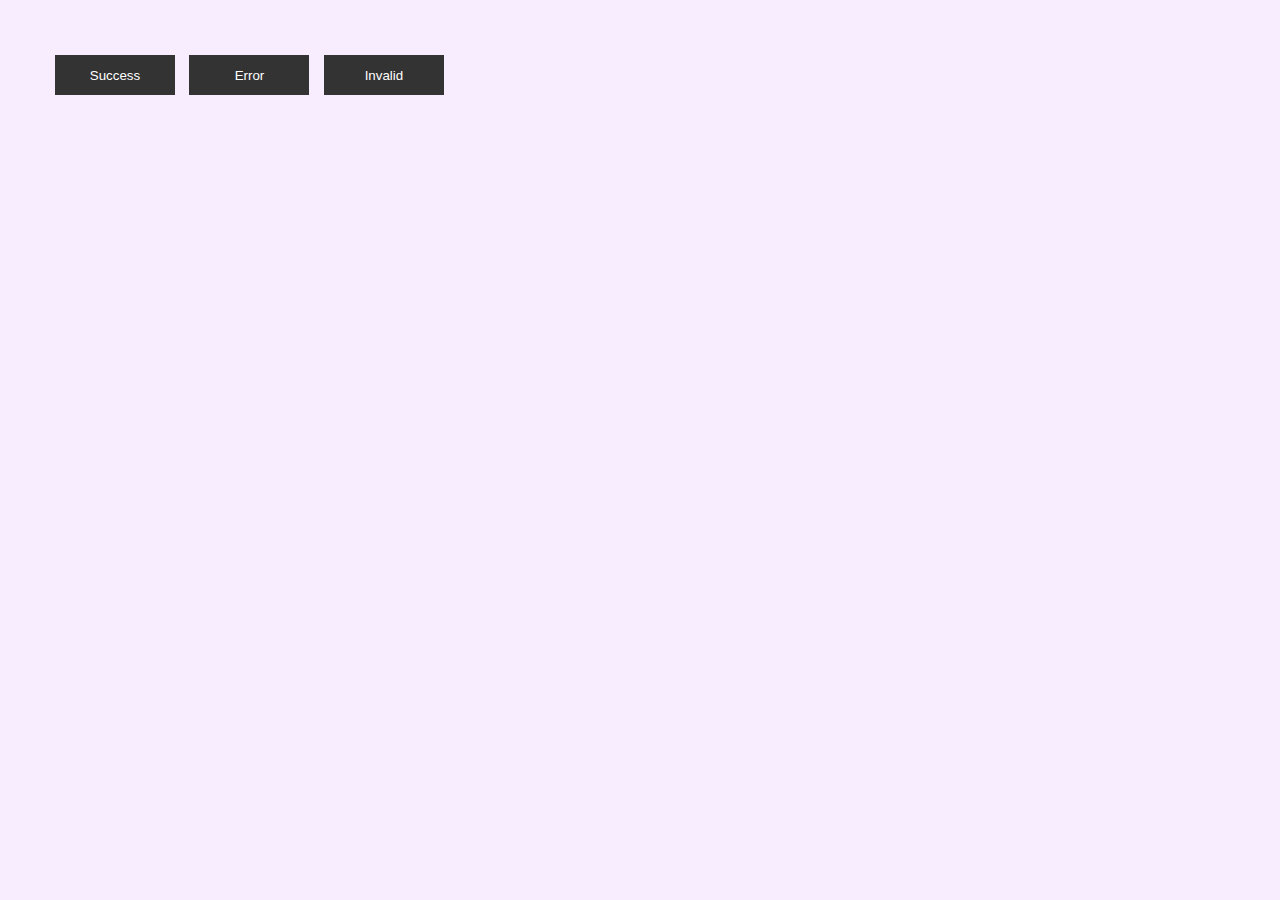
<file: 10_Toast Notification_Snack Bar/index.html>
<!DOCTYPE html>
<html lang="en">
  <head>
    <meta charset="UTF-8" />
    <meta name="viewport" content="width=device-width, initial-scale=1.0" />
    <title>Toast Notification</title>
    <link rel="stylesheet" href="style.css" />
    <script defer src="script.js"></script>
  </head>
  <body>
    <div class="buttons">
      <button onclick="showToast(successMsg)">Success</button>
      <button onclick="showToast(errorMsg)">Error</button>
      <button onclick="showToast(invalidMsg)">Invalid</button>
    </div>

    <div id="toastBox"></div>
  </body>
</html>
</file>
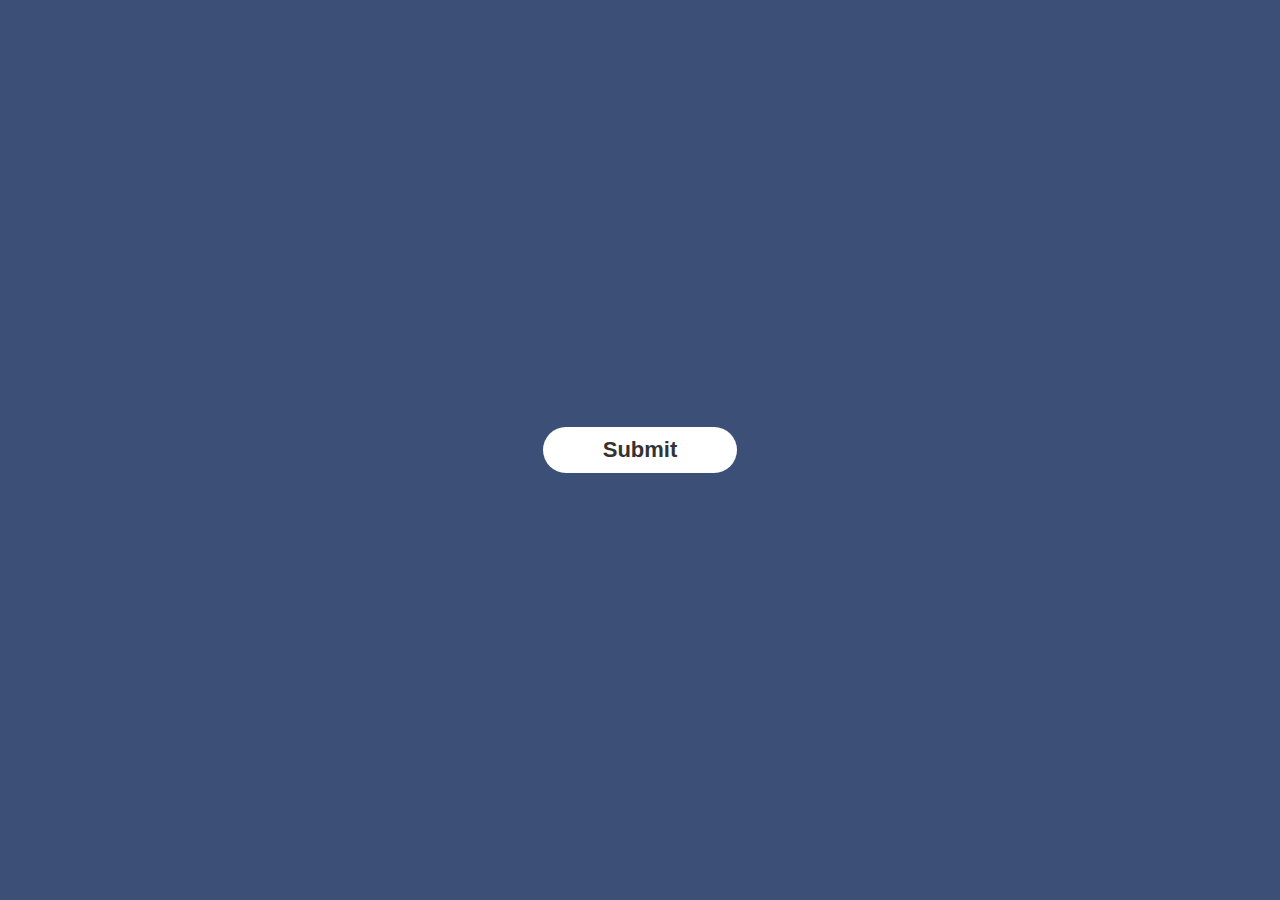
<file: 11_ Popup .js/index.html>
<!DOCTYPE html>
<html lang="en">
  <head>
    <meta charset="UTF-8" />
    <meta name="viewport" content="width=device-width, initial-scale=1.0" />
    <title>Popup</title>
    <link rel="stylesheet" href="style.css" />
  </head>
  <body>




    <div class="container">
      <button type="submit" onclick="openPopup()" class="btn">Submit</button>
      <div class="popup" id="popup">
        <img src="tik.png" alt="" />
        <h2>Thank You!</h2>
        <p>Your details has been successfully submitted. Thanks!</p>
        <button type="button" onclick="closePopup()">OK</button>
      </div>
    </div>




    <!-- JavaScript Code -->
    <script>
      let popup = document.getElementById("popup");
      function openPopup() {
        popup.classList.add("open-Popup");
      }
      function closePopup() {
        popup.classList.remove("open-Popup");
      }
    </script>




  </body>
</html>
</file>
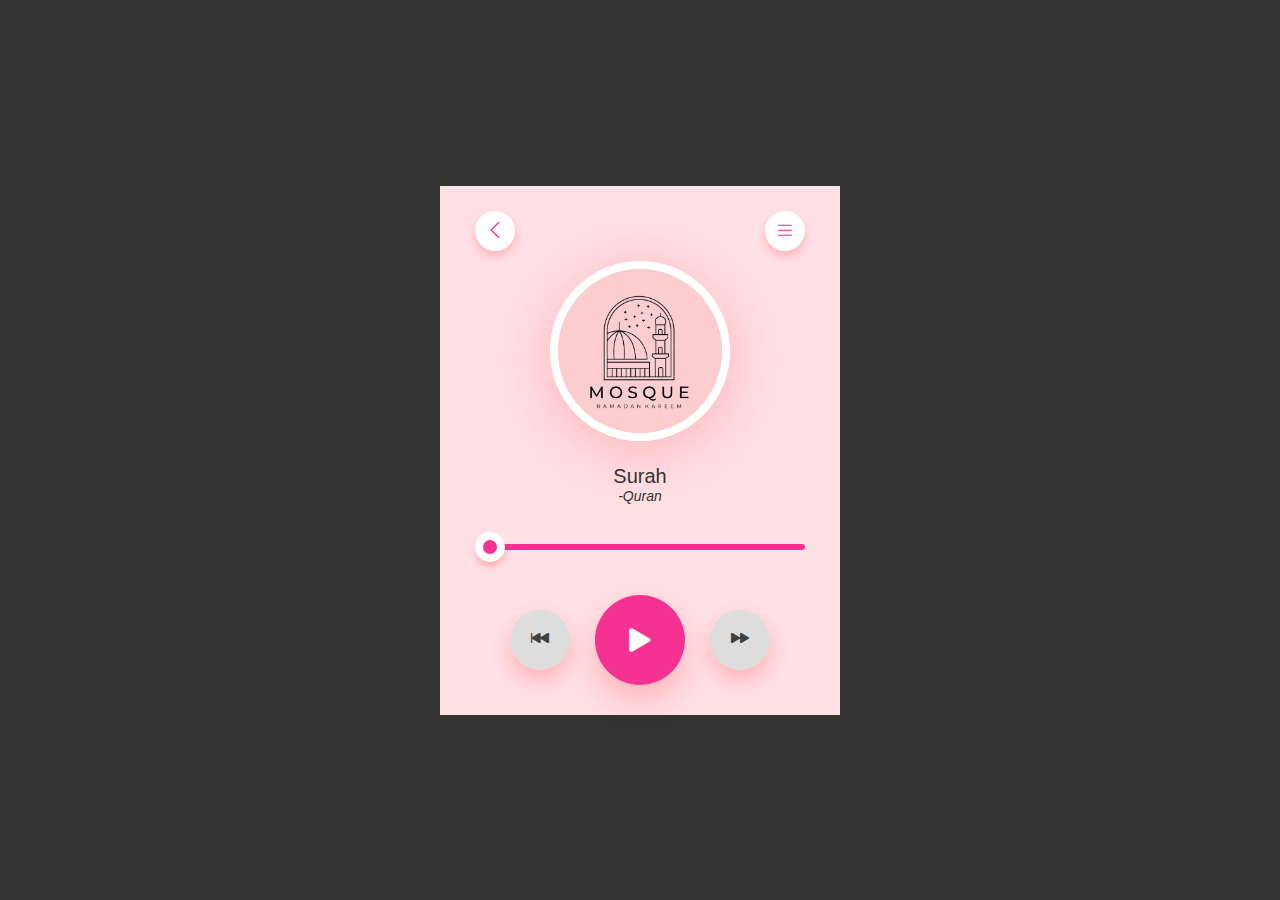
<file: 12_Player/index.html>
<!DOCTYPE html>
<html lang="en">
  <head>
    <meta charset="UTF-8" />
    <meta name="viewport" content="width=device-width, initial-scale=1.0" />
    <title>Player</title>
    <link rel="stylesheet" href="style.css" />
    <script defer src="script.js"></script>
  </head>
  <body>
    <div class="container">
      <div class="player">
        <nav>
          <div class="circle">
            <i class="bi bi-chevron-left"></i>
          </div>
          <div class="circle">
            <i class="bi bi-list"></i>
          </div>
        </nav>
        <img src="assets/thumbnail.png" class="image" />
        <h1>Surah</h1>
        <p>-Quran</p>

        <audio id="surah">
          <!--controls-->
          <source src="assets/Sura Al-Asr.mp4" type="audio/mp4" />
        </audio>
        <input type="range" value="0" id="progress" />

        <div class="controls">
          <div><i class="bi bi-skip-backward-fill"></i></div>
          <div
            class="bi bi-play-fill"
            onclick="playPause()"
            id="controlIcon"
          ></div>
          <div><i class="bi bi-fast-forward-fill"></i></div>
        </div>
      </div>
    </div>
  </body>
</html>
</file>
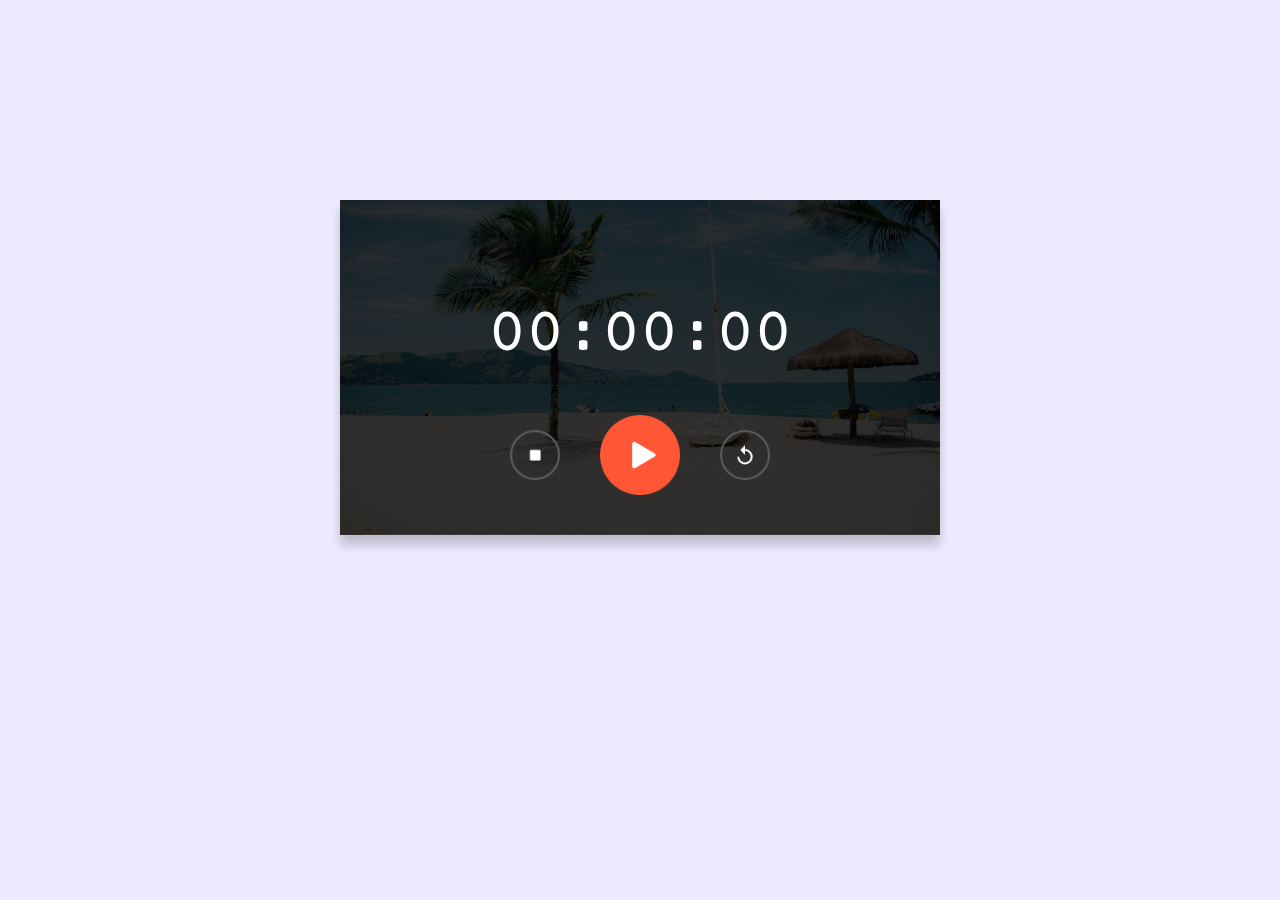
<file: 13_StopWatch/index.html>
<!DOCTYPE html>
<html lang="en">
  <head>
    <meta charset="UTF-8" />
    <meta name="viewport" content="width=device-width, initial-scale=1.0" />
    <title>StopWatch</title>
    <link rel="stylesheet" href="style.css" />
    <link rel="shortcut icon" href="images/fav.png" type="image/x-icon" />
    <script async src="script.js"></script>
  </head>
  <body>
    <div class="stopwatch">
      <h1 id="displayTime">00:00:00</h1>
      <div class="buttons">
        <img onclick="watchStop()" src="images/stop.png" />
        <img onclick="watchStart()" src="images/start.png" />
        <img onclick="watchReset()" src="images/reset.png" />
      </div>
    </div>
  </body>
</html>
</file>
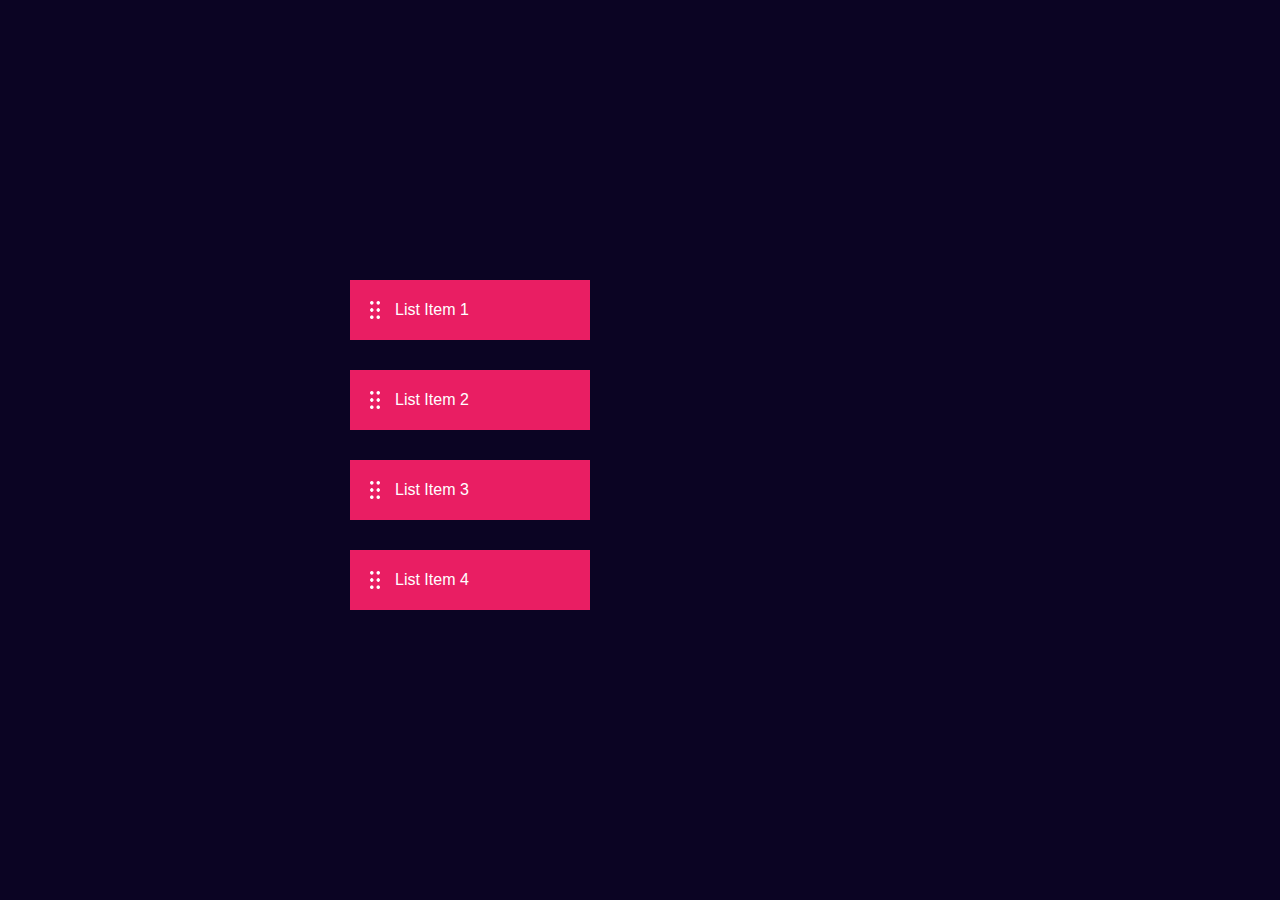
<file: 14_Drag & Drop/index.html>
<!DOCTYPE html>
<html lang="en">
<head>
    <meta charset="UTF-8">
    <meta name="viewport" content="width=device-width, initial-scale=1.0">
    <title>Drag & Drop</title>
    <link rel="shortcut icon" href="fav.png" type="image/x-icon">
    <link rel="stylesheet" href="style.css">
    <script defer src="script.js"></script>
</head>
<body>
    <div class="container">
      <div id="left">
          <div class="list" draggable="true"><img src="drag_drop_icon.png">List Item 1</div>
          <div class="list" draggable="true"><img src="drag_drop_icon.png">List Item 2</div>
          <div class="list" draggable="true"><img src="drag_drop_icon.png">List Item 3</div>
          <div class="list" draggable="true"><img src="drag_drop_icon.png">List Item 4</div>
      </div>
        <div id="right"></div>
    </div>
</body>
</html>
</file>
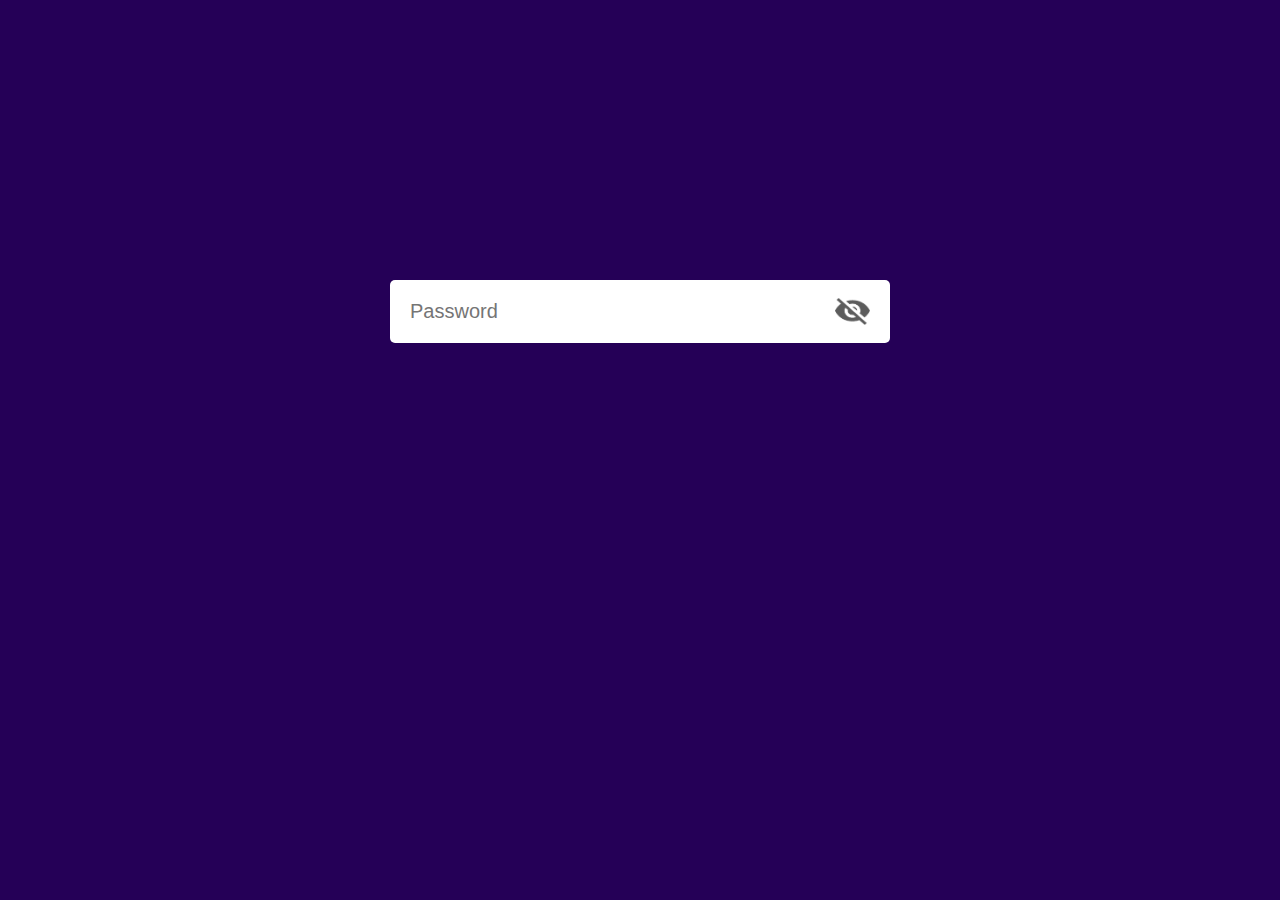
<file: 15_Hide_And_Show_Password/index.html>
<!DOCTYPE html>
<html lang="en">
  <head>
    <meta charset="UTF-8" />
    <meta name="viewport" content="width=device-width, initial-scale=1.0" />
    <title>Password toggle</title>
    <link rel="stylesheet" href="style.css" />
    <link rel="shortcut icon" href="images/favicon.png" type="image/x-icon" />
  </head>
  <body>
    <div class="input-box">
      <input type="password" placeholder="Password" id="password" />
      <img src="images/eye-close.png" id="visibility" />
    </div>

    <!-- JavaScript Functionality -->
    <script>
      let visibility = document.getElementById("visibility");
      let password = document.getElementById("password");

      visibility.onclick = function () {
        if (password.type == "password") {
          password.type = "text";
          visibility.src = "images/eye-open.png";
        } else {
          password.type = "password";
          visibility.src = "images/eye-close.png";
        }
      };
    </script>
  </body>
</html>
</file>
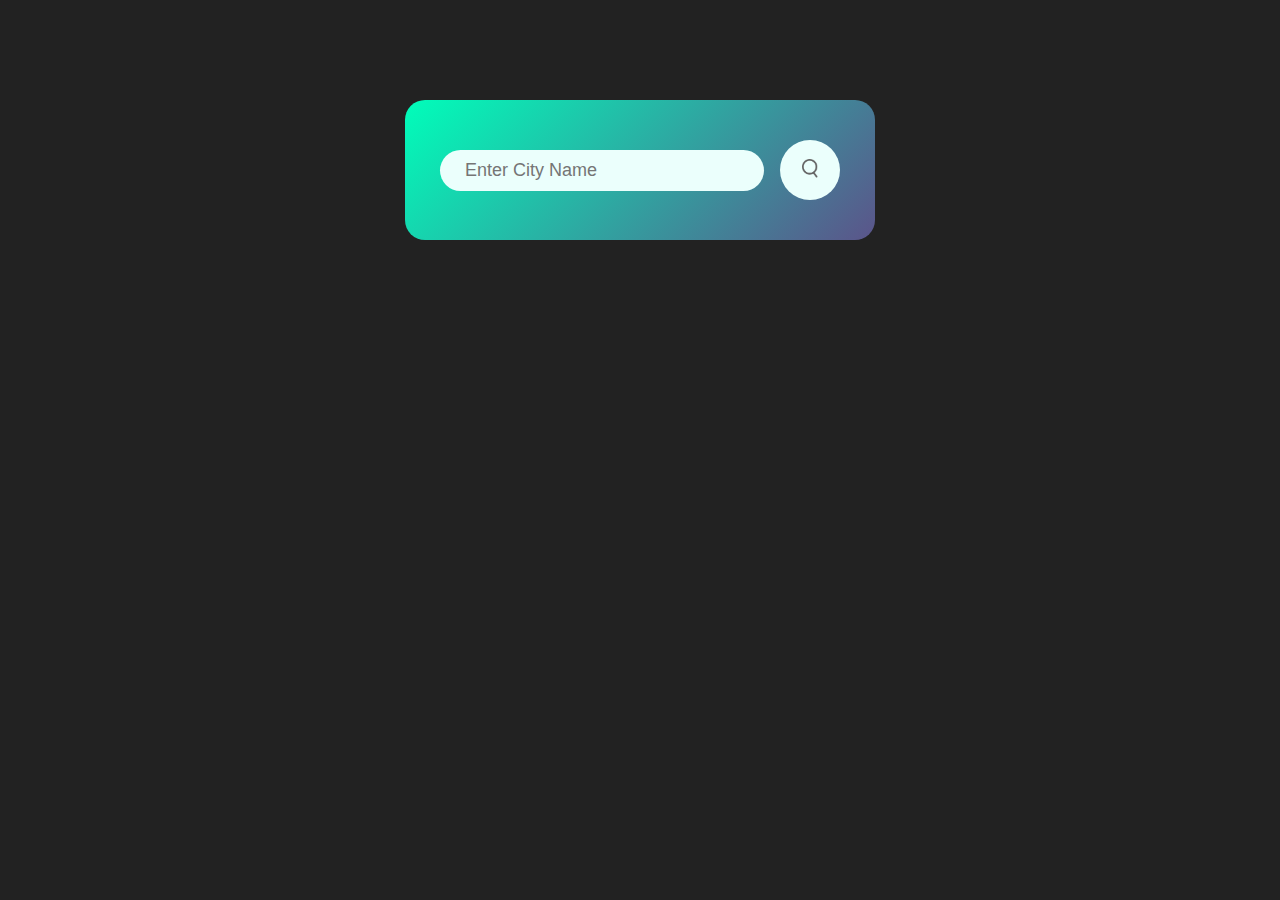
<file: 1_Weather App/index.html>
<!DOCTYPE html>
<html lang="en">
  <head>
    <meta charset="UTF-8" />
    <meta name="viewport" content="width=device-width, initial-scale=1.0" />
    <title>Weather</title>
    <link rel="stylesheet" href="style.css" />
    <script defer src="script.js"></script>
  </head>
  <body>
    <div class="card">
      <div class="search">
        <input type="text" placeholder="Enter City Name" spellcheck="false" />
        <button><img src="images/search.png" /></button>
      </div>

      <div class="error">
        <p>Invalid City Name</p>
      </div>

      <div class="weather">
        <img src="images/rain.png" class="weather-icon" />
        <h1 class="temperature">22°c</h1>
        <h2 class="city">New York</h2>

        <div class="details">
          <div class="col">
            <img src="images/humidity.png" />
            <div>
              <p class="humidity">50%</p>
              <p>Humidity</p>
            </div>
          </div>

          <div class="col">
            <img src="images/wind.png" />
            <div>
              <p class="wind">15 km/h</p>
              <p>Wind Speed</p>
            </div>
          </div>
        </div>
      </div>
    </div>
  </body>
</html>
</file>
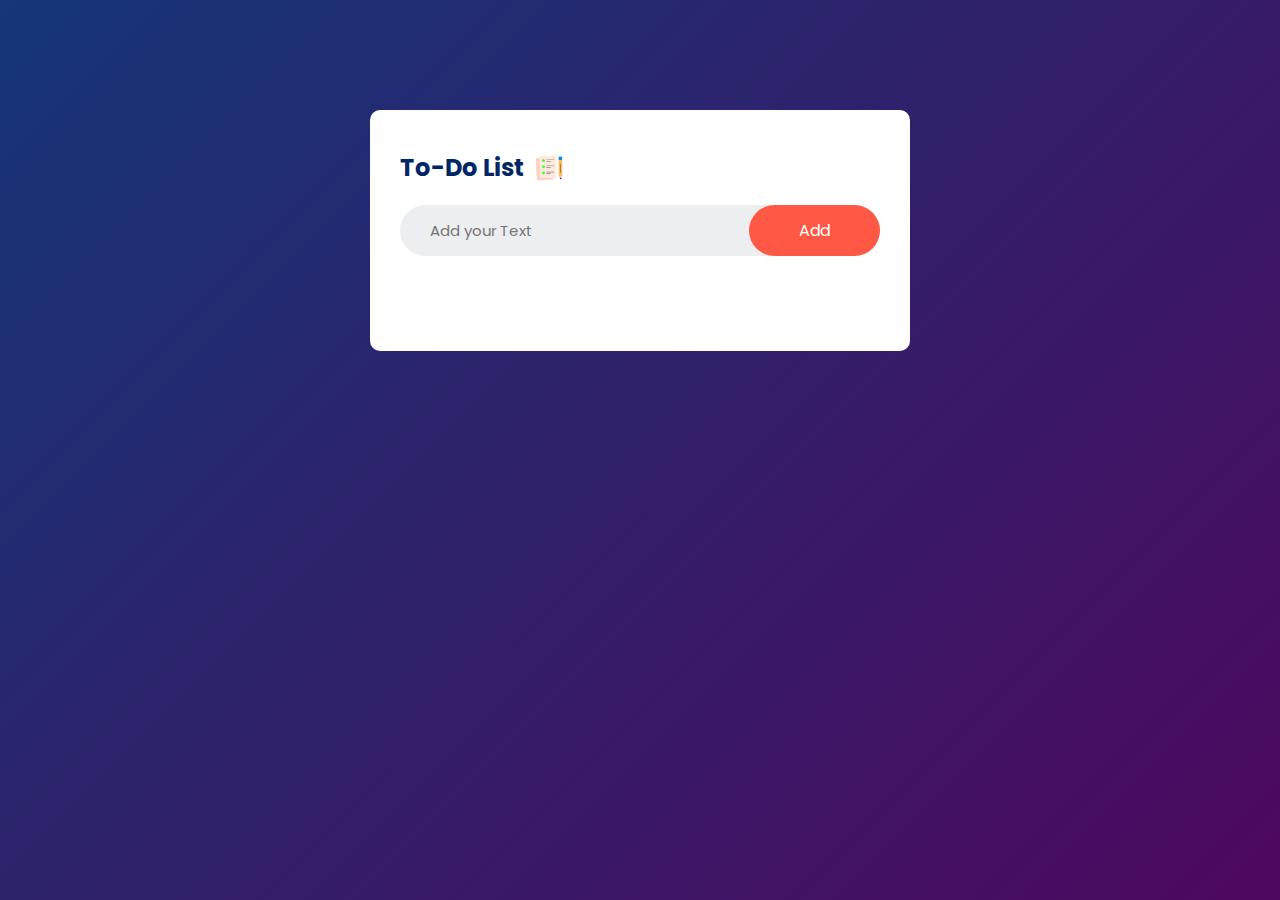
<file: 2_To-DO List App/index.html>
<!DOCTYPE html>
<html lang="en">
  <head>
    <meta charset="UTF-8" />
    <meta name="viewport" content="width=device-width, initial-scale=1.0" />
    <title>TO-DO List App</title>
    <link rel="stylesheet" href="style.css" />
    <script defer src="script.js"></script>
  </head>
  <body>
    <div class="container">
      <div class="todo-app">
        <h2>To-Do List <img src="images/icon.png" /></h2>
        <div class="row">
          <input type="text" id="input-box" placeholder="Add your Text" />
          <button onclick="AddTask()">Add</button>
        </div>

        <ul id="list-container">
          <!-- <li class="checked">Task 1</li>
            <li>Task 2</li>
            <li>Task 3</li> -->
        </ul>
      </div>
    </div>
  </body>
</html>
</file>
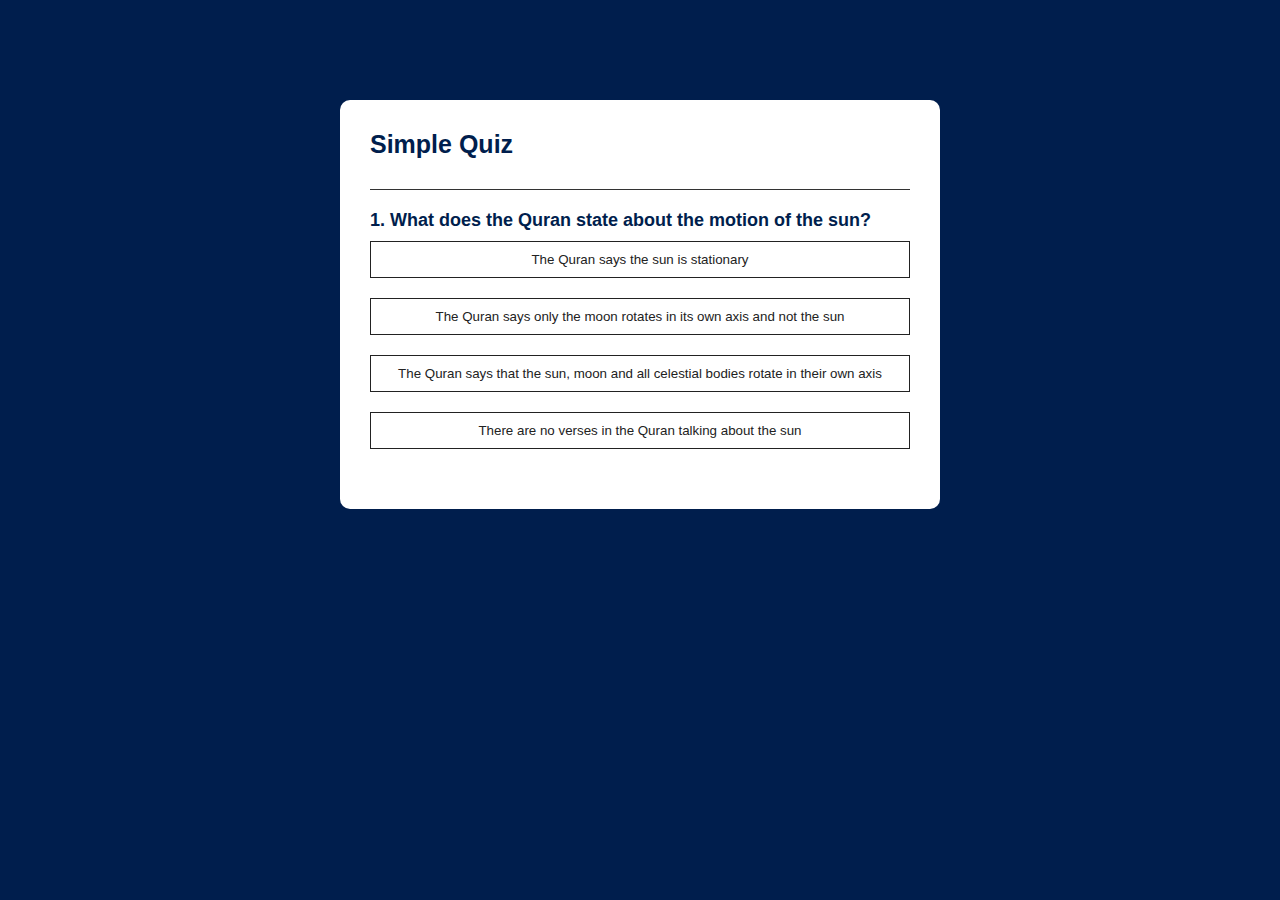
<file: 3_Quiz App/index.html>
<!DOCTYPE html>
<html lang="en">
  <head>
    <meta charset="UTF-8" />
    <meta name="viewport" content="width=device-width, initial-scale=1.0" />
    <title>Quiz App</title>
    <link rel="stylesheet" href="style.css" />
    <script defer src="script.js"></script>
  </head>
  <body>
    <div class="app">
      <h1>Simple Quiz</h1>
      <div class="quiz">
        <h2 id="question">Question Goes Here</h2>
        <div id="answer-buttons">
          <button class="btn">Answer 1</button>
          <button class="btn">Answer 2</button>
          <button class="btn">Answer 3</button>
          <button class="btn">Answer 4</button>
        </div>
        <button id="next-btn">Next</button>
      </div>
    </div>
  </body>
</html>
</file>
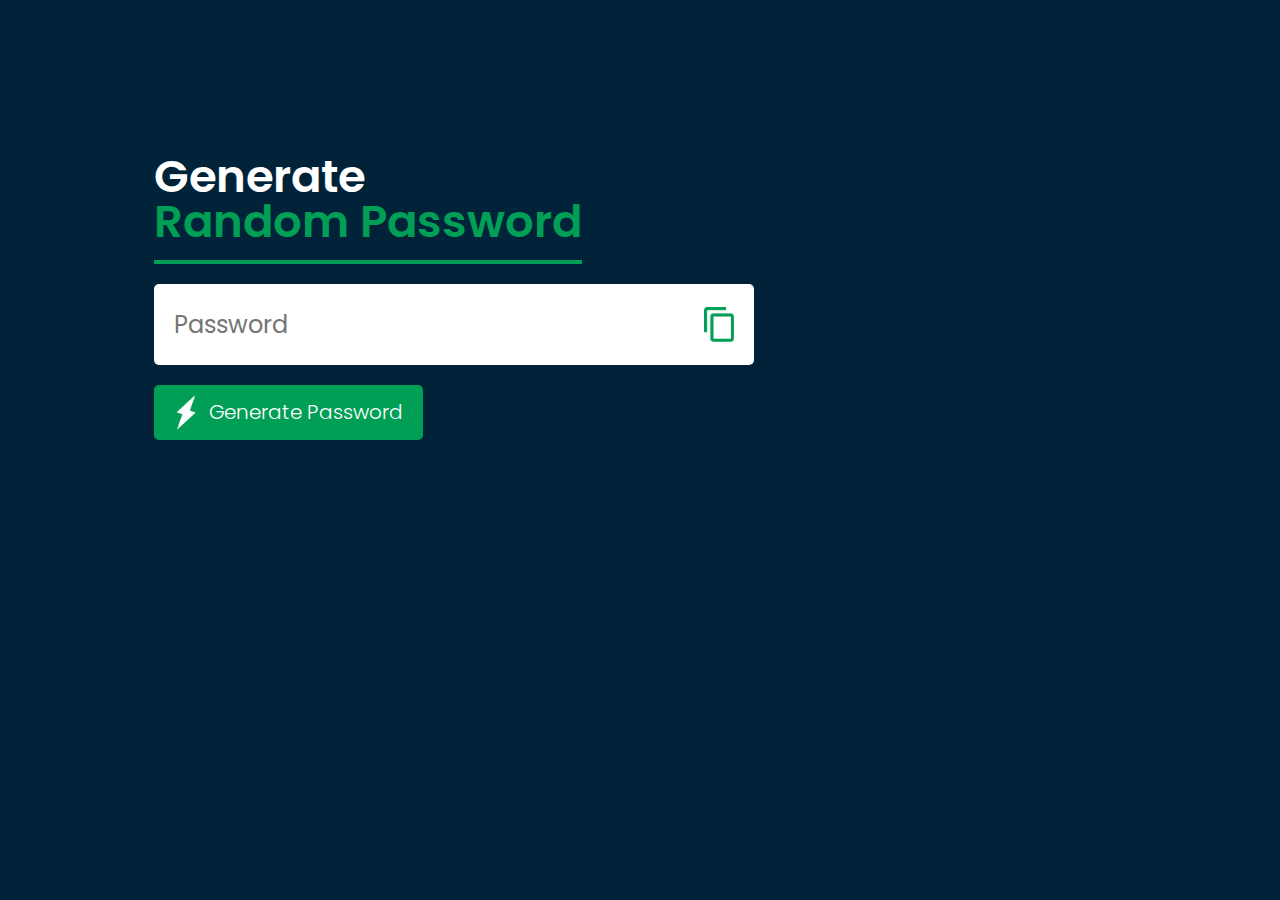
<file: 4_Generate Random Password/index.html>
<!DOCTYPE html>
<html lang="en">
  <head>
    <meta charset="UTF-8" />
    <meta name="viewport" content="width=device-width, initial-scale=1.0" />
    <title>Generate Random Password</title>
    <link rel="stylesheet" href="style.css" />
    <script defer src="script.js"></script>
  </head>
  <body>
    <div class="container">
      <h1>Generate <br /><span>Random Password</span></h1>
      <div class="display">
        <input type="text" id="password" placeholder="Password" />
        <img src="images/copy.png" onclick="copyPassword()      " />
      </div>
      <button onclick="createPassword()">
        <img src="images/generate.png" />Generate Password
      </button>
    </div>
  </body>
</html>
</file>
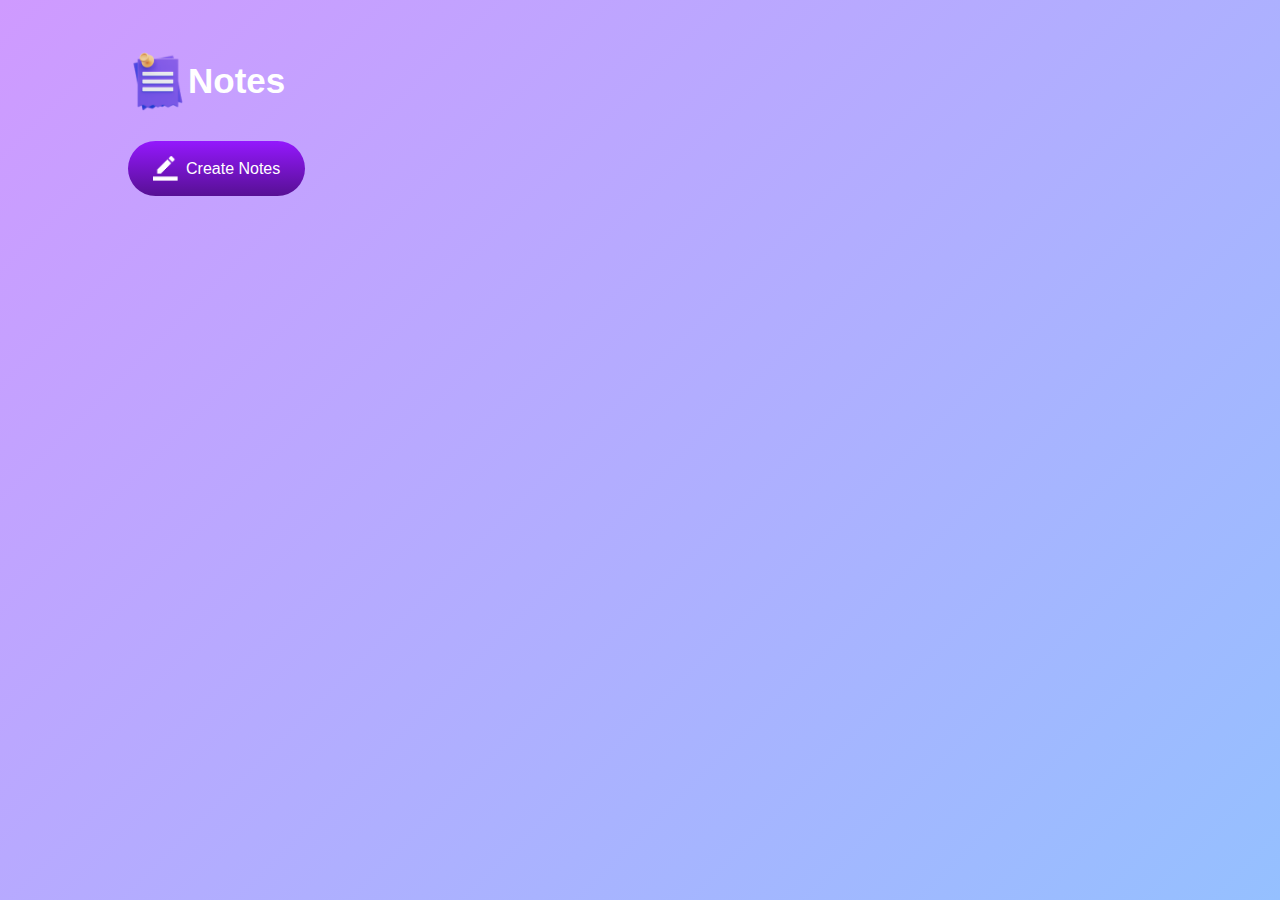
<file: 5_Notes App/index.html>
<!DOCTYPE html>
<html lang="en">
  <head>
    <meta charset="UTF-8" />
    <meta name="viewport" content="width=device-width, initial-scale=1.0" />
    <title>Notes App</title>
    <link rel="stylesheet" href="style.css" />
    <script defer src="script.js"></script>
  </head>
  <body>
    <div class="container">
      <h1><img src="images/notes.png" />Notes</h1>
      <button class="btn"><img src="images/edit.png" />Create Notes</button>

      <div class="notes-container">
        <!-- <p contenteditable="true" class="input-box">
          <img src="images/delete.png" />
        </p> -->
      </div>
    </div>
  </body>
</html>
</file>
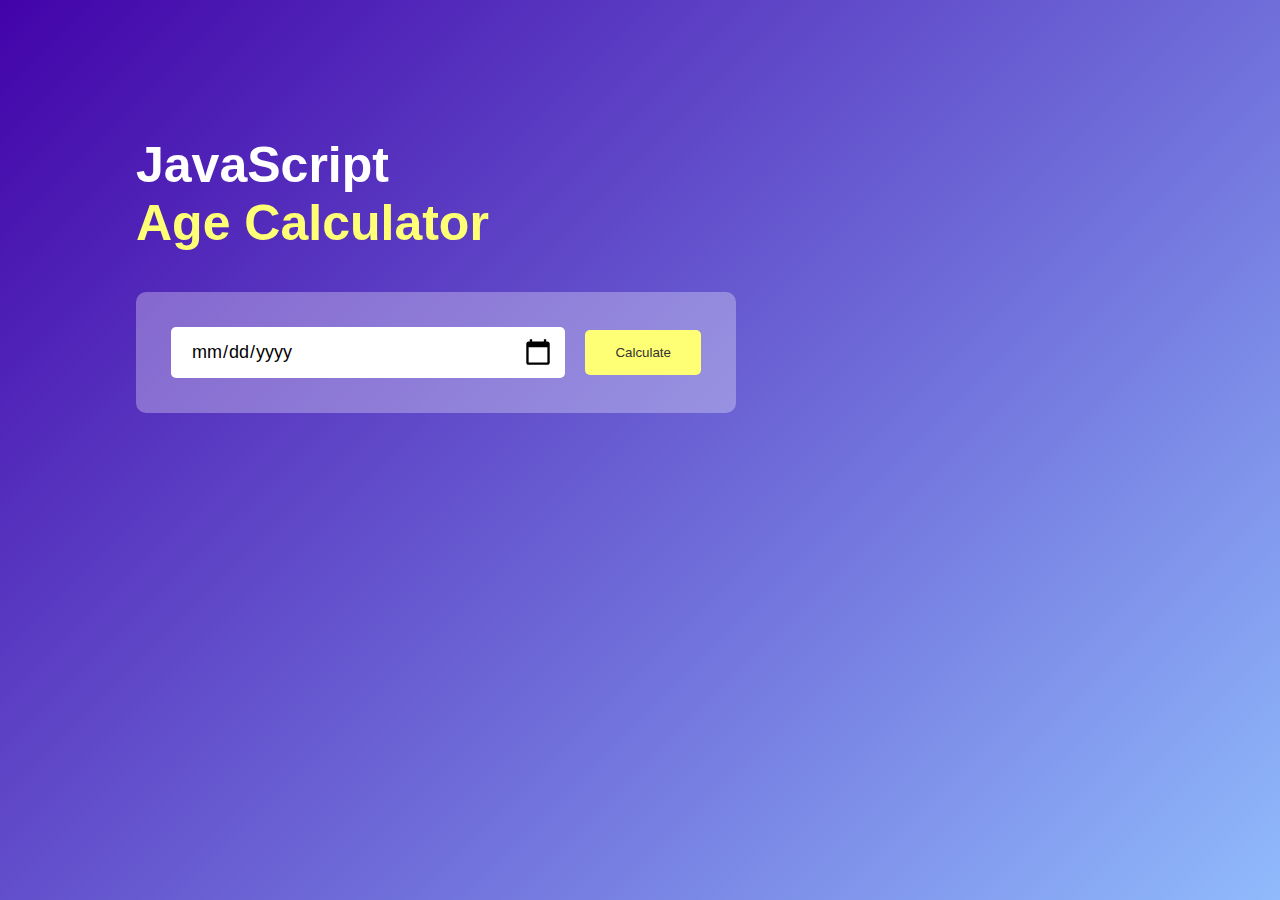
<file: 6_ Age Calculator/index.html>
<!DOCTYPE html>
<html lang="en">
  <head>
    <meta charset="UTF-8" />
    <meta name="viewport" content="width=device-width, initial-scale=1.0" />
    <title>Age Calculator</title>
    <link rel="stylesheet" href="style.css" />
    <script defer src="script.js"></script>
  </head>
  <body>
    <div class="container">
      <div class="calculator">
        <h1>JavaScript <br /><span>Age Calculator</span></h1>
        <div class="input-box">
          <input type="date" id="date" />
          <button onclick="calculateAge()">Calculate</button>
        </div>
        <p id="result"></p>
      </div>
    </div>
  </body>
</html>
</file>
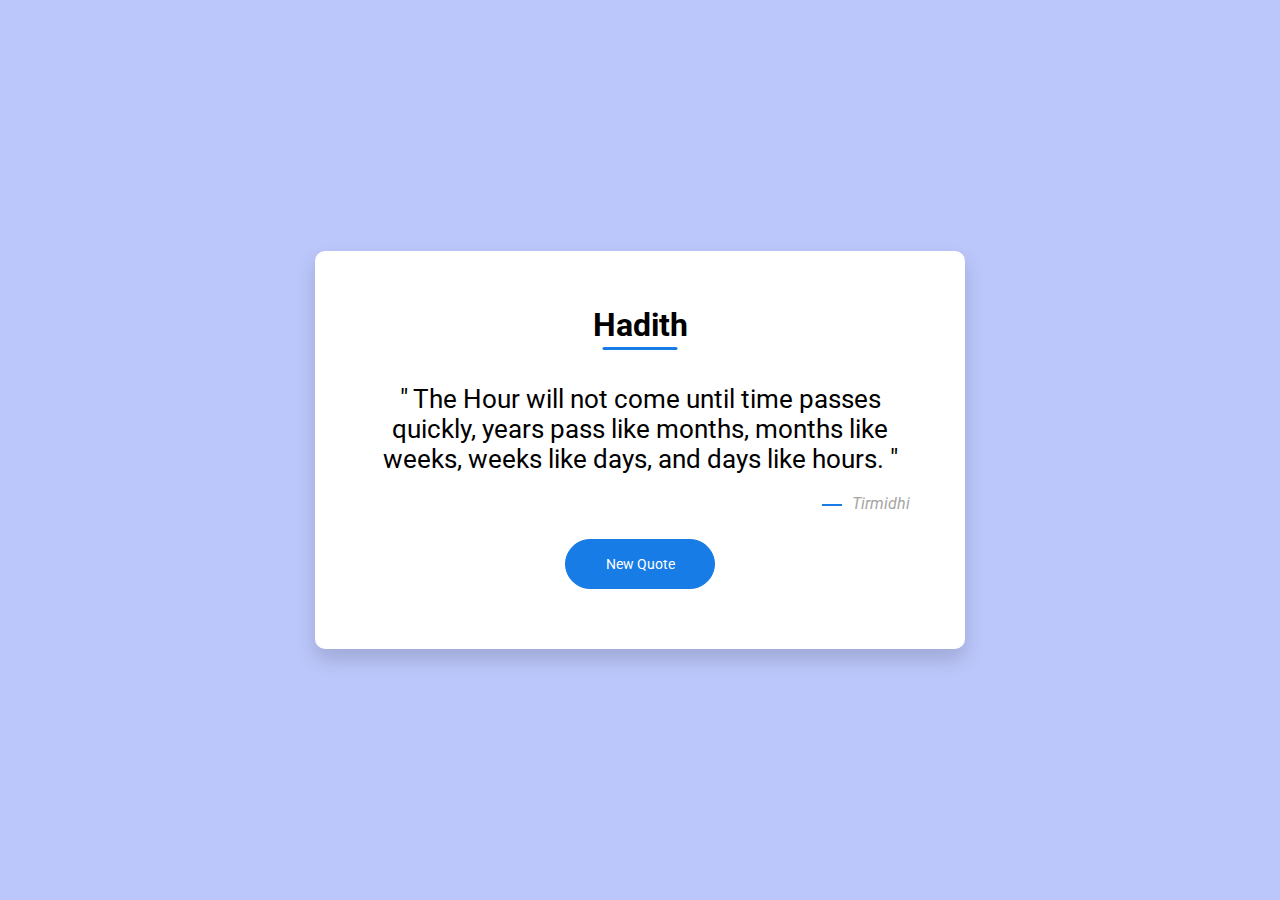
<file: 7_Hadith_Generator/index_Type_2.html>
<!DOCTYPE html>
<html lang="en">
  <head>
    <meta charset="UTF-8" />
    <meta name="viewport" content="width=device-width, initial-scale=1.0" />
    <title>Quote Generator</title>
    <script defer src="sctipt_Type_2.js"></script>
    <link rel="stylesheet" href="style_Type_2.css" />
  </head>
  <body>
    <div class="quote-box">
      <h2>Hadith</h2>
      <blockquote id="quote">
        The Hour will not come until time passes quickly, years pass like
        months, months like weeks, weeks like days, and days like hours.
      </blockquote>
      <span id="author">Tirmidhi</span>
      <div>
        <button id="getQuote">New Quote</button>
      </div>
    </div>
  </body>
</html>
</file>
<file: 11_ Popup .js/style.css>
* {
  margin: 0;
  padding: 0;
  font-family: sans-serif;
  box-sizing: border-box;
}
.container {
  width: 100%;
  height: 100vh;
  display: flex;
  align-items: center;
  justify-content: center;
  background: #3c5077;
}

.btn {
  padding: 10px 60px;
  background: #fff;
  border: 0;
  outline: none;
  cursor: pointer;
  font-size: 22px;
  font-weight: 600;
  border-radius: 30px;
  color: #333;
}
.popup {
  width: 400px;
  background: #fff;
  border-radius: 6px;
  position: absolute;
  top: 0%;
  left: 50%;
  transform: translate(-50%, -50%) scale(0.1);
  text-align: center;
  padding: 0 30px 30px;
  color: #333;
  visibility: hidden;
  transition: transform 0.4s, top 0.4s;
}

.open-Popup {
  visibility: visible;
  top: 50%;
  transform: translate(-50%, -50%) scale(1);
}
.popup img {
  width: 100px;
  margin-top: -50px;
  border-radius: 50%;
  box-shadow: 0 2px 5px rgba(0, 0, 0, 0.2);
}
.popup h2 {
  font-size: 38px;
  font-weight: 500;
  margin: 30px 0 10px;
}
.popup button {
  width: 100%;
  margin-top: 50px;
  padding: 10px 0;
  background: #6fd649;
  color: #fff;
  border: 0;
  outline: 0;
  font-size: 18px;
  border-radius: 4px;
  cursor: pointer;
  box-shadow: 0 2px 5px rgba(0, 0, 0, 0.2);
}
</file>
<file: 13_StopWatch/style.css>
@import url("https://fonts.googleapis.com/css2?family=Courier+Prime:ital,wght@0,400;0,700;1,400;1,700&display=swap");
body {
  background: #edeaff;
  font-family: "Courier Prime", monospace;
}
.stopwatch {
  width: 90%;
  max-width: 600px;
  background: linear-gradient(rgba(0, 0, 0, 0.8), rgba(0, 0, 0, 0.8)),
    url(images/background.png);
  background-size: cover;
  background-position: center;
  background-repeat: no-repeat;
  text-align: center;
  padding: 40px 0;
  color: #fff;
  margin: 200px auto 0;
  box-shadow: 0 10px 10px rgba(0, 0, 0, 0.2);
}
.stopwatch h1 {
  margin-top: 60px;
  font-size: 64px;
  font-weight: 300;
}
.buttons {
  display: flex;
  align-items: center;
  justify-content: center;
}
.buttons img {
  width: 50px;
  margin: 0 20px;
  cursor: pointer;
}
.buttons img:nth-child(2) {
  width: 80px;
}
</file>
<file: 14_Drag & Drop/style.css>
* {
  margin: 0;
  padding: 0;
  font-family: sans-serif;
  box-sizing: border-box;
}
.container {
  width: 100%;
  height: 100vh;
  background: #0b0423;
  display: flex;
  align-items: center;
  justify-content: center;
}
#left,
#right {
  width: 300px;
  min-height: 400px;
  margin: 20px;
  border: 2px da shed #fff;
}
.list {
  background: #e91e63;
  height: 60px;
  margin: 30px;
  display: flex;
  align-items: center;
  cursor: grab;
  color: #fff;
}

.list img {
  width: 10px;
  margin-right: 15px;
  margin-left: 20px;
}
</file>
<file: 15_Hide_And_Show_Password/style.css>
* {
  margin: 0;
  padding: 0;
  font-family: sans-serif;
  box-sizing: border-box;
}
body {
  background: #250057;
}
.input-box {
  background: #fff;
  width: 90%;
  max-width: 500px;
  border-radius: 5px;
  padding: 10px 20px;
  margin: 280px auto;
  display: flex;
  align-items: center;
}
.input-box input {
  width: 100%;
  padding: 10px 0;
  border: 0;
  outline: 0;
  font-size: 20px;
  color: #555;
}
.input-box img {
  width: 35px;
  cursor: pointer;
}
</file>
<file: 1_Weather App/style.css>
* {
  margin: 0;
  padding: 0;
  box-sizing: border-box;
  font-family: sans-serif;
}
body {
  background: #222;
}
.card {
  width: 65%;
  max-width: 470px;
  background: linear-gradient(135deg, #00feba, #5b548a);
  color: #fff;
  margin: 100px auto 0;
  border-radius: 20px;
  padding: 40px 35px;
  text-align: center;
}
.search {
  width: 100%;
  display: flex;
  align-items: center;
  justify-content: space-between;
}
.search input {
  border: 0;
  outline: 0;
  background: #ebfffc;
  color: #555;
  padding: 10px 25px;
  gap: 60px;
  border-radius: 30px;
  flex: 1;
  margin-right: 16px;
  font-size: 18px;
}
.search button {
  border: 0;
  outline: 0;
  background: #ebfffc;
  border-radius: 50%;
  width: 60px;
  height: 60px;
  cursor: pointer;
}
.search button img {
  width: 16px;
}
.weather-icon {
  width: 150px;
  margin-top: 20px;
}
.weather h1 {
  font-size: 60px;
  font-weight: 500;
}
.weather h2 {
  font-size: 35px;
  font-weight: 400;
  margin-top: -10px;
}
.details {
  display: flex;
  align-items: center;
  justify-content: space-between;
  padding: 0 20px;
  margin-top: 50px;
}
.details .col {
  display: flex;
  align-items: center;
  text-align: left;
}
.col img {
  width: 40px;
  margin-right: 10px;
}
.humidity,
.wind {
  font-size: 25px;
  margin-top: -6px;
}
.weather {
  display: none;
}
.error {
  text-align: left;
  margin-left: 10px;
  font-size: 17px;
  color: rgb(163, 0, 0);
  margin-top: 10px;
  display: none;
}
</file>
<file: 2_To-DO List App/style.css>
@import url("https://fonts.googleapis.com/css2?family=Poppins:ital,wght@0,100;0,200;0,300;0,400;0,500;0,600;0,700;0,800;0,900;1,100;1,200;1,300;1,400;1,500;1,600;1,700;1,800;1,900&display=swap");
* {
  margin: 0;
  padding: 0;
  font-family: "Poppins", sans-serif;
  box-sizing: border-box;
}
.container {
  width: 100%;
  min-height: 100vh;
  background: linear-gradient(135deg, #153677, #4e085f);
  padding: 10px;
}
.todo-app {
  width: 100%;
  max-width: 540px;
  background: #fff;
  margin: 100px auto 20px;
  padding: 40px 30px 70px;
  border-radius: 10px;
}
.todo-app h2 {
  color: #002765;
  display: flex;
  align-items: center;
  margin-bottom: 20px;
}
.todo-app h2 img {
  width: 30px;
  margin-left: 10px;
}
.row {
  display: flex;
  align-items: center;
  justify-content: space-between;
  background: #edeef0;
  border-radius: 30px;
  padding-left: 20px;
  margin-bottom: 25px;
}
.row input {
  flex: 1;
  border: none;
  outline: none;
  background: transparent;
  padding: 10px;
  font-weight: 14px;
  font-size: 15px;
}
.row button {
  border: none;
  outline: none;
  padding: 13px 50px;
  background: #ff5945;
  color: #fff;
  cursor: pointer;
  font-size: 16px;
  border-radius: 40px;
}
ul li {
  list-style: none;
  font-size: 17px;
  padding: 12px 8px 12px 50px;
  user-select: none;
  cursor: pointer;
  position: relative;
}
ul li::before {
  content: "";
  position: absolute;
  height: 28px;
  width: 28px;
  border-radius: 50%;
  background-image: url(images/unchecked.png);
  background-size: cover;
  background-position: center;
  top: 12px;
  left: 8px;
}
ul li.checked {
  color: #555;
  text-decoration: line-through;
}
ul li.checked::before {
  background-image: url(images/checked.png);
}
ul li span {
  position: absolute;
  right: 0;
  top: 5px;
  width: 40px;
  height: 40px;
  font-size: 22px;
  color: #555;
  line-height: 40px;
  text-align: center;
  border-radius: 50%;
}
ul li span:hover {
  background: #edeef0;
}
</file>
<file: 3_Quiz App/style.css>
* {
  margin: 0;
  padding: 0;
  font-family: sans-serif;
  box-sizing: border-box;
}
body {
  background: #001e4d;
}
.app {
  background: #fff;
  width: 90%;
  max-width: 600px;
  margin: 100px auto 0;
  border-radius: 10px;
  padding: 30px;
}
.app h1 {
  font-size: 25px;
  color: #001e4d;
  font-weight: 600;
  border-bottom: 1px solid #333;
  padding-bottom: 30px;
}
.quiz {
  padding: 20px 0;
}
.quiz h2 {
  font-size: 18px;
  color: #001e4d;
  font-weight: 600;
}
.btn {
  background: #fff;
  color: #222;
  font-weight: 500;
  width: 100%;
  border: 1px solid #222;
  padding: 10px;
  margin: 10px 0;
  transition: all 0.3s;
  cursor: pointer;
}
.btn:hover:not([disabled]) {
  background: #222;
  color: #fff;
}
.btn:disabled {
  cursor: not-allowed;
}
#next-btn {
  background: #001e4d;
  color: #fff;
  font-weight: 500;
  width: 150px;
  border: 0;
  padding: 10px;
  margin: 20px auto 0;
  border-radius: 4px;
  cursor: pointer;
  display: none;
}
.correct {
  background: #9aeabc;
  border: 1px solid #002e14;
}
.incorrect {
  background: #ff9393;
  border: 1px solid #440000;
}
</file>
<file: 4_Generate Random Password/style.css>
@import url("https://fonts.googleapis.com/css2?family=Poppins:ital,wght@0,100;0,200;0,300;0,400;0,500;0,600;0,700;0,800;0,900;1,100;1,200;1,300;1,400;1,500;1,600;1,700;1,800;1,900&display=swap");
* {
  margin: 0;
  padding: 0;
  font-family: "Poppins", sans-serif;
  box-sizing: border-box;
}
body {
  background: #002339;
  color: #fff;
}
.container {
  margin: 12%;
  width: 90%;
  max-width: 600px;
}
.container h1 {
  font-weight: 600;
  font-size: 45px;
  line-height: 100%;
}
.container h1 span {
  color: #019f55;
  border-bottom: 4px solid #019f55;
  padding-bottom: 7px;
}
.display {
  width: 100%;
  margin-top: 40px;
  margin-bottom: 20px;
  background: #fff;
  color: #333;
  display: flex;
  align-items: center;
  justify-content: space-between;
  padding: 23px 20px;
  border-radius: 5px;
}
.display img {
  width: 30px;
  cursor: pointer;
}
.display input {
  border: 0;
  outline: 0;
  font-size: 24px;
}
.container button img {
  width: 25px;
  margin-right: 10px;
}
.container button {
  border: 0;
  outline: none;
  background: #019f55;
  color: #fff;
  font-size: 20px;
  font-weight: 300;
  display: flex;
  align-items: center;
  justify-content: center;
  padding: 10px 20px;
  border-radius: 5px;
  cursor: pointer;
}
</file>
<file: 5_Notes App/style.css>
* {
  margin: 0;
  padding: 0;
  font-family: "Poppins", sans-serif;
  box-sizing: border-box;
}
.container {
  width: 100%;
  min-height: 100vh;
  background: linear-gradient(135deg, #cf9aff, #95c0ff);
  color: #fff;
  padding-top: 4%;
  padding-left: 10%;
}
.container h1 {
  display: flex;
  align-items: center;
  font-size: 35px;
  font-weight: 600;
}
.container h1 img {
  width: 60px;
}
.container button img {
  width: 25px;
  margin-right: 8px;
}
.container button {
  display: flex;
  align-items: center;
  background: linear-gradient(#9418fd, #571094);
  color: #fff;
  font-size: 16px;
  outline: 0;
  border: 0;
  border-radius: 40px;
  padding: 15px 25px;
  margin: 30px 0 20px;
  cursor: pointer;
}
.input-box {
  position: relative;
  width: 100%;
  max-width: 500px;
  min-height: 150px;
  background: #fff;
  color: #333;
  padding: 20px;
  margin: 20px 0;
  outline: none;
  border-radius: 5px;
}
.input-box img {
  width: 25px;
  position: absolute;
  bottom: 15px;
  right: 15px;
  cursor: pointer;
}
.notes-container {
  display: flex;
  flex-direction: column;
  gap: 10px;
}
</file>
<file: 6_ Age Calculator/style.css>
* {
  margin: 0;
  padding: 0;
  font-family: sans-serif;
  box-sizing: border-box;
}
.container {
  width: 100%;
  min-height: 100vh;
  background: linear-gradient(135deg, #4203a9, #90bafc);
  color: #fff;
  padding: 10px;
}
.calculator {
  width: 100%;
  max-width: 600px;
  margin-left: 10%;
  margin-top: 10%;
}
.calculator h1 {
  font-size: 50px;
}
.calculator h1 span {
  color: #ffff76;
}
.input-box {
  margin: 40px 0;
  padding: 35px;
  border-radius: 10px;
  background: rgba(255, 255, 255, 0.3);
  display: flex;
  align-items: center;
}
.input-box input {
  flex: 1;
  margin-right: 20px;
  padding: 14px 20px;
  border: 0;
  outline: 0;
  font-size: 18px;
  border-radius: 5px;
  position: relative;
}
.input-box button {
  background: #ffff76;
  border: 0;
  outline: 0;
  padding: 15px 30px;
  border-radius: 5px;
  font-weight: 500;
  color: #333;
  cursor: pointer;
}

/* Input field  */
.input-box input::-webkit-calendar-picker-indicator {
  top: 0;
  left: 0;
  right: 0;
  bottom: 0;
  width: auto;
  height: auto;
  position: absolute;
  background-position: calc(100% - 10px);
  cursor: pointer;
  background-size: 30px;
}
#result {
  font-size: 20px;
}
#result span {
  color: #ffff76;
}
</file>
<file: 7_Hadith_Generator/style_Type_2.css>
@import url("https://fonts.googleapis.com/css2?family=Roboto:ital,wght@0,100;0,300;0,400;0,500;0,700;0,900;1,100;1,300;1,400;1,500;1,700;1,900&display=swap");
* {
  margin: 0;
  padding: 0;
  box-sizing: border-box;
  font-family: "Roboto", sans-serif;
}
body {
  background: #bbc6fa;
}
.quote-box {
  background: #fff;
  width: 650px;
  position: absolute;
  top: 50%;
  left: 50%;
  transform: translate(-50%, -50%);
  padding: 55px;
  border-radius: 10px;
  text-align: center;
  box-shadow: 0 10px 20px 0px rgba(0, 0, 0, 0.15);
}
.quote-box h2 {
  font-size: 32px;
  margin-bottom: 40px;
  position: relative;
}
.quote-box h2::after {
  content: "";
  width: 75px;
  height: 3px;
  border-radius: 3px;
  background: rgb(23, 124, 229);
  position: absolute;
  bottom: -6px;
  left: 50%;
  transform: translateX(-50%);
}
.quote-box blockquote {
  font-size: 26px;
  min-height: 100px;
}
.quote-box blockquote::before,
.quote-box blockquote::after {
  content: '"';
}
.quote-box span {
  display: block;
  margin-top: 10px;
  float: right;
  position: relative;
  font-style: italic;
  color: #a5a5a5;
}
.quote-box span::before {
  content: "";
  width: 20px;
  height: 2px;
  background: #177ce5;
  position: absolute;
  top: 50%;
  left: -30px;
}
.quote-box div {
  width: 100%;
  margin-top: 50px;
  display: flex;
  justify-content: center;
}
.quote-box button {
  background: #177ce5;
  color: #fff;
  border-radius: 25px;
  border: 1px solid #177ce5;
  width: 150px;
  height: 50px;
  display: flex;
  align-items: center;
  justify-content: center;
  margin: 5px;
  cursor: pointer;
  font-size: 14px;
}
</file>
<file: 10_Toast Notification_Snack Bar/style.css>
@import url("https://cdn.jsdelivr.net/npm/bootstrap-icons@1.11.3/font/bootstrap-icons.min.css");
* {
  margin: 0;
  padding: 0;
  box-sizing: border-box;
  font-family: sans-serif;
}
body {
  background: #f7edff;
}
.buttons {
  margin: 50px;
}
.buttons button {
  background: #333;
  color: #fff;
  border: 0;
  outline: 0;
  width: 120px;
  height: 40px;
  margin: 5px;
  cursor: pointer;
}
#toastBox {
  position: absolute;
  bottom: 30px;
  right: 30px;
  display: flex;
  align-items: flex-end;
  flex-direction: column;
  overflow: hidden;
  padding: 20px;
}
.toast {
  width: 400px;
  height: 80px;
  background: #fff;
  font-weight: 500;
  margin: 15px 0;
  box-shadow: 0 0 20px rgba(0, 0, 0, 0.3);
  display: flex;
  align-items: center;
  position: relative;
  border-radius: 5px;
  transform: translateX(100%);
  animation: moveLeft 0.5s linear forwards;
}

@keyframes moveLeft {
  100% {
    transform: translateX(0);
  }
}

.toast i {
  margin: 0 20px;
  font-size: 35px;
  color: green;
}
.toast.error i {
  color: red;
}
.toast.invalid i {
  color: orange;
}

.toast::after {
  content: "";
  position: absolute;
  left: 0;
  bottom: 0;
  width: 100%;
  height: 5px;
  background: green;
  animation: anim 5s linear forwards;
}
.toast.error::after {
  background: red;
}
.toast.toast.invalid::after {
  background: orange;
}

@keyframes anim {
  100% {
    width: 0;
  }
}
</file>
<file: 12_Player/style.css>
@import url("https://cdn.jsdelivr.net/npm/bootstrap-icons@1.11.3/font/bootstrap-icons.min.css");
* {
  margin: 0;
  padding: 0;
  font-family: sans-serif;
  box-sizing: border-box;
}
.container {
  width: 100%;
  height: 100vh;
  background: #333;
  display: flex;
  align-items: center;
  justify-content: center;
  flex-wrap: wrap;
}
.player {
  background: #ffe0e5;
  width: 400px;
  padding: 25px 35px;
  text-align: center;
}
/* Nav Bar */
nav {
  display: flex;
  justify-content: space-between;
  margin-bottom: 10px;
}
.circle i {
  font-weight: 700;
  font-size: 20px;
  cursor: pointer;
}
nav .circle {
  border-radius: 50%;
  width: 40px;
  height: 40px;
  line-height: 40px;
  background: #fff;
  color: #f53192;
  box-shadow: 0 5px 10px rgba(255, 26, 26, 0.22);
}
.image {
  width: 180px;
  border-radius: 50%;
  border: 8px solid #fff;
  box-shadow: 0 10px 60px rgba(255, 26, 26, 0.22);
}
.player h1 {
  font-size: 20px;
  font-weight: 400;
  color: #333;
  margin-top: 20px;
}
.player p {
  font-size: 14px;
  color: #333;
  font-style: italic;
}
#progress {
  -webkit-appearance: none;
  width: 100%;
  height: 6px;
  background: #f53192;
  border-radius: 4px;
  cursor: pointer;
  margin: 40px 0;
}
#progress::-webkit-slider-thumb {
  -webkit-appearance: none;
  background: #f53192;
  width: 30px;
  height: 30px;
  border-radius: 50%;
  border: 8px solid #fff;
  box-shadow: 0 5px 5px rgba(255, 26, 26, 0.22);
}

.controls {
  display: flex;
  justify-content: center;
  align-items: center;
}
.controls div {
  width: 60px;
  height: 60px;
  background: #dddddd;
  margin: 20px;
  display: inline-flex;
  align-items: center;
  justify-content: center;
  border-radius: 50%;
  color: #3f3f3f;
  box-shadow: 0 10px 20px rgba(255, 26, 26, 0.22);
}
.controls div i {
  font-size: 18px;
}
.controls div:nth-child(2) {
  transform: scale(1.5);
  background: #f53192;
  color: #fff;
  cursor: pointer;
}
.controls div:nth-child(2) {
  font-size: 28px;
}
</file>
